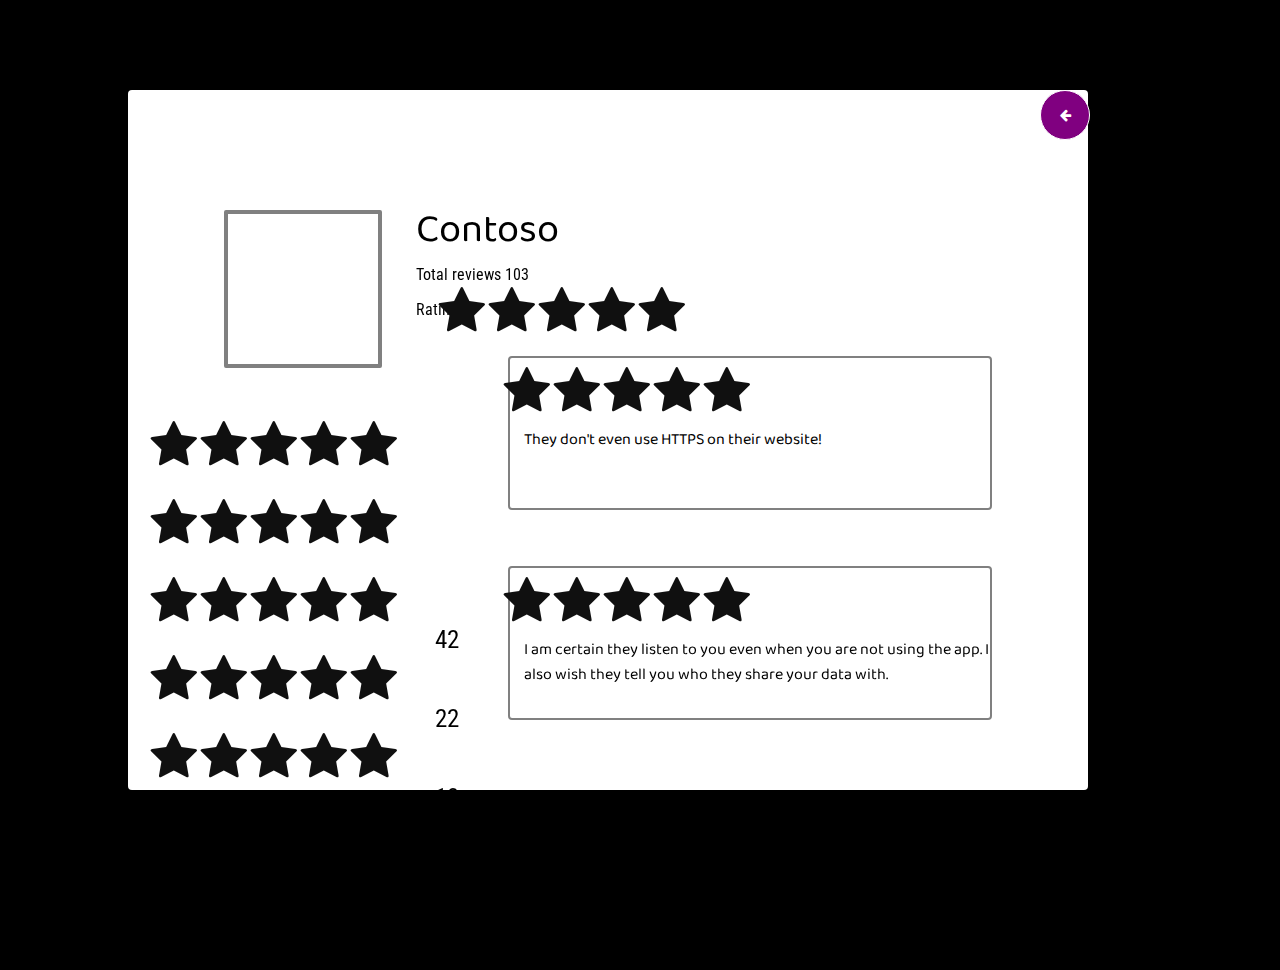
<file: index3.html>
<!DOCTYPE html>
<html lang="en">

<head>
    <meta charset="UTF-8">
    <meta name="viewport" content="width=device-width, initial-scale=1.0">
    <link rel="stylesheet" href="style3.css">
    <title>Document</title>
    <link href="https://fonts.googleapis.com/css2?family=Baloo+Thambi+2:wght@500&display=swap" rel="stylesheet">
    <link rel="stylesheet" href="https://stackpath.bootstrapcdn.com/font-awesome/4.7.0/css/font-awesome.min.css">
    <link href="https://fonts.googleapis.com/css2?family=Roboto+Condensed&display=swap" rel="stylesheet">
    <link rel="stylesheet" href="aos.css">
</head>

<body>

    <div class="wierd" data-aos="fade-in" data-aos-duration='500'>
        <a href="index1.html"> <button class="btn1"><i class="fa fa-arrow-left" aria-hidden="true"></i>
            </button></a>

        <div class="box">

        </div>
        <div class="title">
            <p>
                Contoso
            </p>
        </div>
        <div class="subtitle">
            <p>
                Total reviews 103
            </p>
            <p>Rating
            </p>
        </div>
        <div class="rating">
            <input type="radio" name="star" id="star1"><label for="star1"></label>
            <input type="radio" name="star" id="star2"><label for="star2"></label>
            <input type="radio" name="star" id="star3"><label for="star3"></label>
            <input type="radio" name="star" id="star4"><label for="star4"></label>
            <input type="radio" name="star" id="star5"><label for="star5"></label>
        </div>
        <div class="rating-collect" data-aos="fade-in" data-aos-duration='1500'>

            <div class="goober">
                <input type="radio" name="star" id="star1"><label for="star1"></label>
                <input type="radio" name="star" id="star2"><label for="star2"></label>
                <input type="radio" name="star" id="star3"><label for="star3"></label>
                <input type="radio" name="star" id="star4"><label for="star4"></label>
                <input type="radio" name="star" id="star5"><label for="star5"></label>
            </div>
            <div class="goober">
                <input type="radio" name="star" id="star1"><label for="star1"></label>
                <input type="radio" name="star" id="star2"><label for="star2"></label>
                <input type="radio" name="star" id="star3"><label for="star3"></label>
                <input type="radio" name="star" id="star4"><label for="star4"></label>
                <input type="radio" name="star" id="star5"><label for="star5"></label>
            </div>
            <div class="goober">
                <input type="radio" name="star" id="star1"><label for="star1"></label>
                <input type="radio" name="star" id="star2"><label for="star2"></label>
                <input type="radio" name="star" id="star3"><label for="star3"></label>
                <input type="radio" name="star" id="star4"><label for="star4"></label>
                <input type="radio" name="star" id="star5"><label for="star5"></label>
            </div>
            <div class="goober">
                <input type="radio" name="star" id="star1"><label for="star1"></label>
                <input type="radio" name="star" id="star2"><label for="star2"></label>
                <input type="radio" name="star" id="star3"><label for="star3"></label>
                <input type="radio" name="star" id="star4"><label for="star4"></label>
                <input type="radio" name="star" id="star5"><label for="star5"></label>
            </div>
            <div class="goober">
                <input type="radio" name="star" id="star1"><label for="star1"></label>
                <input type="radio" name="star" id="star2"><label for="star2"></label>
                <input type="radio" name="star" id="star3"><label for="star3"></label>
                <input type="radio" name="star" id="star4"><label for="star4"></label>
                <input type="radio" name="star" id="star5"><label for="star5"></label>
            </div>
            <div class="number">
                <p>
                    42
                </p>
                <p>
                    22
                </p>
                <p>
                    13
                </p>
                <p>
                    7
                </p>
                <p>
                    5
                </p>
            </div>
        </div>

        <div class="comment">
            <div class="com-box">
                <div class="poo">
                    <input type="radio" name="star" id="star1"><label for="star1"></label>
                    <input type="radio" name="star" id="star2"><label for="star2"></label>
                    <input type="radio" name="star" id="star3"><label for="star3"></label>
                    <input type="radio" name="star" id="star4"><label for="star4"></label>
                    <input type="radio" name="star" id="star5"><label for="star5"></label>
                </div>
                <p class="com-text">
                    They don't even use HTTPS on their website!
                </p>
            </div>
        </div>
        <div class="comment">
            <div class="com-box2    ">
                <div class="poo">
                    <input type="radio" name="star" id="star1"><label for="star1"></label>
                    <input type="radio" name="star" id="star2"><label for="star2"></label>
                    <input type="radio" name="star" id="star3"><label for="star3"></label>
                    <input type="radio" name="star" id="star4"><label for="star4"></label>
                    <input type="radio" name="star" id="star5"><label for="star5"></label>
                </div>
                <p class="com-text">
                    I am certain they listen to you even when you are not using the app. I also wish they tell you
                    who
                    they share your data with.
                </p>
            </div>
        </div>
    </div>
    <script src="https://code.jquery.com/jquery-3.4.1.js"></script>
    <script src="aos.js"></script>
    <script>
        AOS.init();
    </script>
</body>

</html>
</file>
<file: style3.css>
body {
    background-color: black;
    overflow: hidden;
}

.wierd {
    background-color: white;
    height: 700px;
    width: 75%;
    border-radius: 4px;
    position: absolute;
    left: 10%;
    top: 10%;
}

.box {
    position: relative;
    left: 10%;
    border-radius: 2px;
    top: 10%;
    height: 150px;
    width: 150px;
    border: 4px solid grey;
}

.title {
    position: relative;
    left: 30%;
    bottom: 20%;
    font-size: 40px;
    font-family: 'Baloo Thambi 2';
}

.subtitle {
    position: relative;
    left: 30%;
    bottom: 25%;
    font-family: 'Roboto Condensed';
}


.rating {
    position: relative;
    bottom: 32%;
    right: 42%;
    transform: rotateY(180deg);
    display: flex;
}


.rating input {
    display: none;
}

.rating label {
    display: block;
    cursor: pointer;
    width: 50px;
}

.rating label::before {
    content: '\f005';
    font-family: fontAwesome;
    position: relative;
    display: block;
    font-size: 50px;
    color: #101010;
}

.rating label::after {
    content: '\f005';
    font-family: fontAwesome;
    position: absolute;
    display: block;
    font-size: 50px;
    color: purple;
    top: 0;
    opacity: 0;
    transition: 0.5s;
    text-shadow: 0 2px 5px rgba(0, 0, 0, 0, 0.5);
}


.rating label:hover:after,
.rating label:hover~label:after,
.rating input:checked~label:after {
    opacity: 1
}



.goober {
    position: relative;
    bottom: 140px;
    right: 72%;
    height: 78px;
    transform: rotateY(180deg);
    display: flex;
}


.goober input {
    display: none;
}

.goober label {
    display: block;
    cursor: pointer;
    width: 50px;
}

.goober label::before {
    content: '\f005';
    font-size: 0.1rem;
    font-family: fontAwesome;
    position: relative;
    display: block;
    font-size: 50px;
    color: #101010;
}

.goober label::after {
    content: '\f005';
    font-family: fontAwesome;
    position: absolute;
    display: block;
    font-size: 50px;
    color: purple;
    top: 0;
    opacity: 0;
    transition: 0.5s;
    text-shadow: 0 2px 5px rgba(0, 0, 0, 0, 0.5);
}


.goober label:hover:after,
.goober label:hover~label:after,
.goober input:checked~label:after {
    opacity: 1
}

.number {

    display: flex;
    flex-direction: column;
    justify-content: space-around;
    width: 40px;
    height: 7px;
    position: relative;
    left: 32%;
    bottom: 350px;
    font-family: 'Roboto Condensed';
    color: black;
    font-size: 25px;
}

.com-box {
    border: 2px solid grey;
    border-radius: 4px;
    position: absolute;
    bottom: 40%;
    right: 10%;
    height: 150px;
    width: 50%;
    font-family: 'Baloo Thambi 2';
}

.com-text {
    position: absolute;
    left: 3%;
    top: 35%;
}

.poo {
    position: relative;
    top: 5%;
    right: 50%;
    transform: rotateY(180deg);
    display: flex;
}


.poo input {
    display: none;
}

.poo label {
    display: block;
    cursor: pointer;
    width: 50px;
}

.poo label::before {
    content: '\f005';
    font-size: 0.1rem;
    font-family: fontAwesome;
    position: relative;
    display: block;
    font-size: 50px;
    color: #101010;
}

.poo label::after {
    content: '\f005';
    font-family: fontAwesome;
    position: absolute;
    display: block;
    font-size: 50px;
    color: purple;
    top: 0;
    opacity: 0;
    transition: 0.5s;
    text-shadow: 0 2px 5px rgba(0, 0, 0, 0, 0.5);
}


.poo label:hover:after,
.poo label:hover~label:after,
.poo input:checked~label:after {
    opacity: 1
}

.com-box2 {
    border: 2px solid grey;
    border-radius: 4px;
    position: absolute;
    bottom: 10%;
    right: 10%;
    height: 150px;
    width: 50%;
    font-family: 'Baloo Thambi 2';
}


@media only screen and (max-width: 1200px) {
    .box {
        position: absolute;
        left: 21%
    }

    body {
        overflow-y: scroll;
    }

    .wierd {
        position: absolute;
        left: 13%;
        height: 120%;
    }

    .title {
        position: absolute;
        top: 27%;
        left: 23%;
    }


    .subtitle {
        display: none;
    }

    .rating,
    .goober,
    .poo {
        display: none;
    }

    .comment {
        text-align: center;
    }

    .com-box,
    .com-box2 {
        width: 90%;
        position: absolute;
        left: 4%;
        height: 20%;
    }

    .com-box2 {
        position: absolute;
        top: 64%;
        height: 30%;
    }
}

.btn1 {
    position: relative;
    left: 95%;
    height: 50px;
    width: 50px;
    font-weight: 1000;
    display: inline-block;
    padding: 0.5em 1em;
    text-decoration: none;
    background: purple;
    color: white;
    border: solid 1px white;
    border-radius: 50%;
}
</file>
